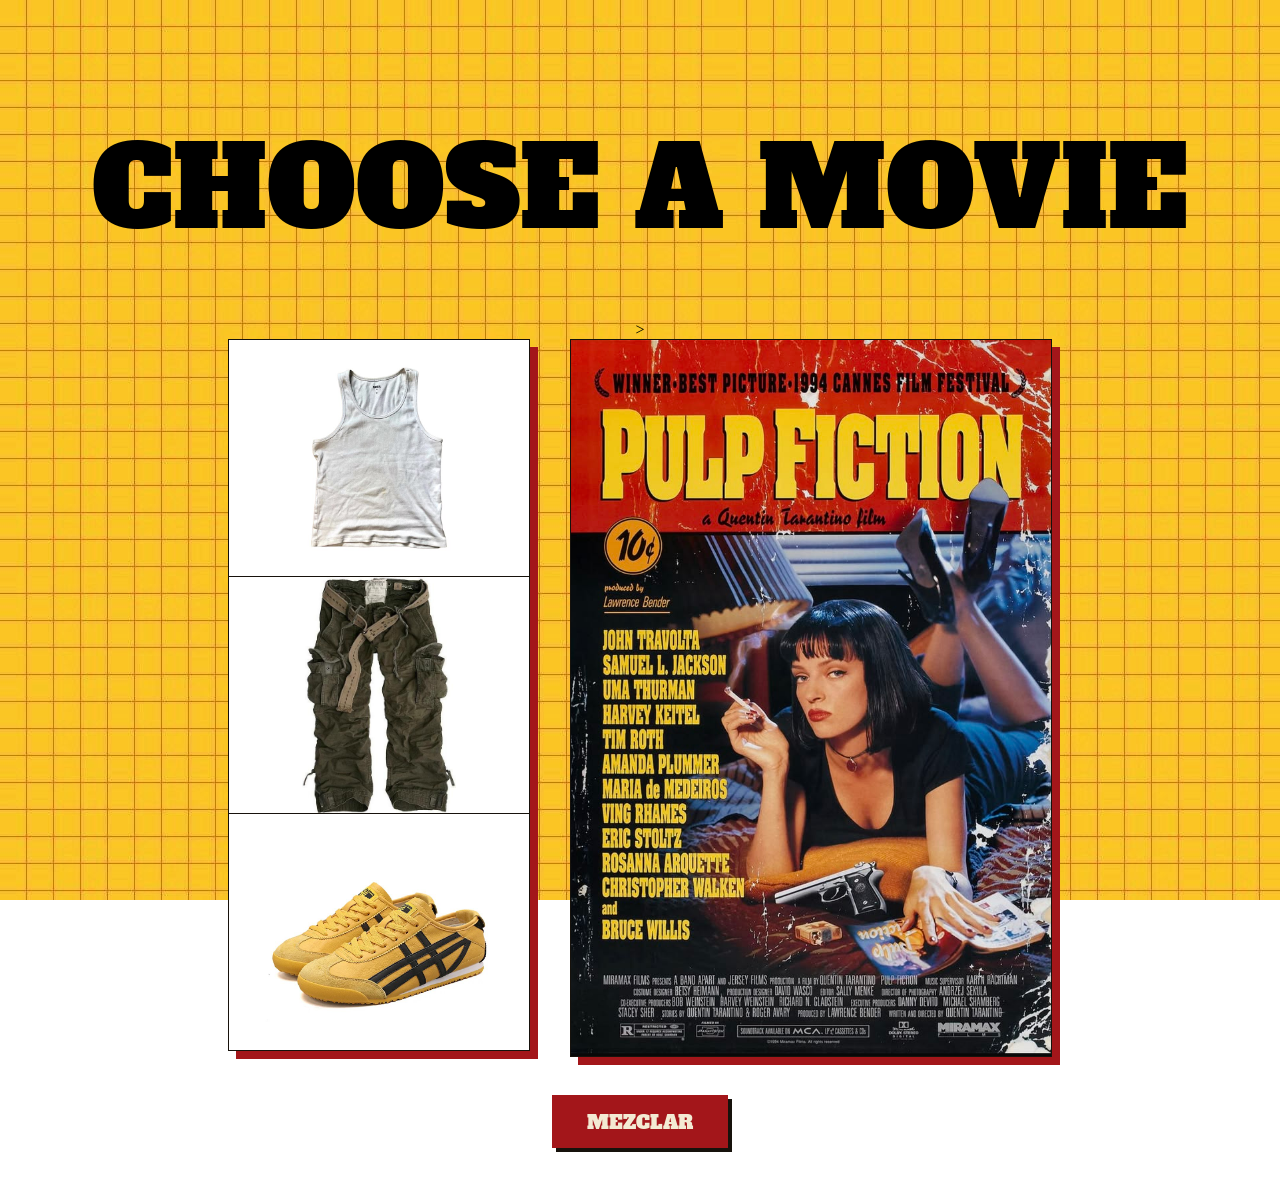
<file: index.html>
<!doctype html>
<html lang="es">
  <head>
    <meta charset="UTF-8" />
    <meta name="viewport" content="width=device-width, initial-scale=1.0" />

    <title>..:: Bestiario Tarantino ::..</title>


    
    <meta property="og:locale" content="es_CO" />
    <meta property="og:type" content="website" />
    
    <link rel="stylesheet" href="estilo.css" />

   
    <script src="script.js" defer></script>
  </head>
  <body>
    
      
   
    <div id="contenedorGeneral">
      <h1 id="tituloPagina">
         <h1 id="tituloPagina">CHOOSE A MOVIE</h1>
        >
      </h1>

      <div id="escenario">
      
        <div id="contenedorPersonaje">
          <img class="imagen" id="top" src="" alt="Top del personaje" />
          <img class="imagen" id="torso" src="" alt="Torso del personaje" />
          <img class="imagen" id="abajo" src="" alt="Parte de abajo del personaje" />
        </div>

        <!-- Cuadro 2: el póster de película -->
        <div id="contenedorPoster">
          <img id="poster" src="" alt="Póster de película de Tarantino" />
        </div>
      </div>

   <button id="boton">Mezclar</button>
    <audio id="musica" src="song/Pulp Fiction Misirlou - Music & Movie Moments – Christiaan Janssens.mp3" loop autoplay preload="auto"></audio>
  </div>

  <script>
    document.getElementById("boton").addEventListener("click", () => {
      const musica = document.getElementById("musica");
      if (musica.paused) {
        musica.play();
      }
    });
  </script>
   <script>
    let intentos = 0;

    document.getElementById("boton").addEventListener("click", () => {
      intentos++;

      setTimeout(() => {
        const imgTop = document.getElementById("top");
        const imgTorso = document.getElementById("torso");
        const imgAbajo = document.getElementById("abajo");
        const imgPoster = document.getElementById("poster");

        // Sale entre el clic 3 y el 6 con 35% de probabilidad
        if (intentos >= 20|| (intentos >= 15 && Math.random() < 0.35)) {
          imgTop.src = "assets/top2.jpg";
          imgTorso.src = "assets/torsok.jpg";
          imgAbajo.src = "assets/abajok.jpg";
          imgPoster.src = "assets/posterk.jpg";
        }

        const top = decodeURIComponent(imgTop.getAttribute("src") || "").toLowerCase();
        const torso = decodeURIComponent(imgTorso.getAttribute("src") || "").toLowerCase();
        const abajo = decodeURIComponent(imgAbajo.getAttribute("src") || "").toLowerCase();
        const poster = decodeURIComponent(imgPoster.getAttribute("src") || "").toLowerCase();

        // COMBO ÚNICO: Kill Bill (K) -> lleva a bio.html
        const esComboKillBill =
          top.includes("top2.jpg") &&
          torso.includes("torsok.jpg") &&
          abajo.includes("abajok.jpg") &&
          poster.includes("posterk.jpg");

        if (esComboKillBill) {
          setTimeout(() => {
            window.location.href = "bio.html";
          }, 1000);
        }
      }, 50);
    });
  </script>
</body>
</html>
</file>
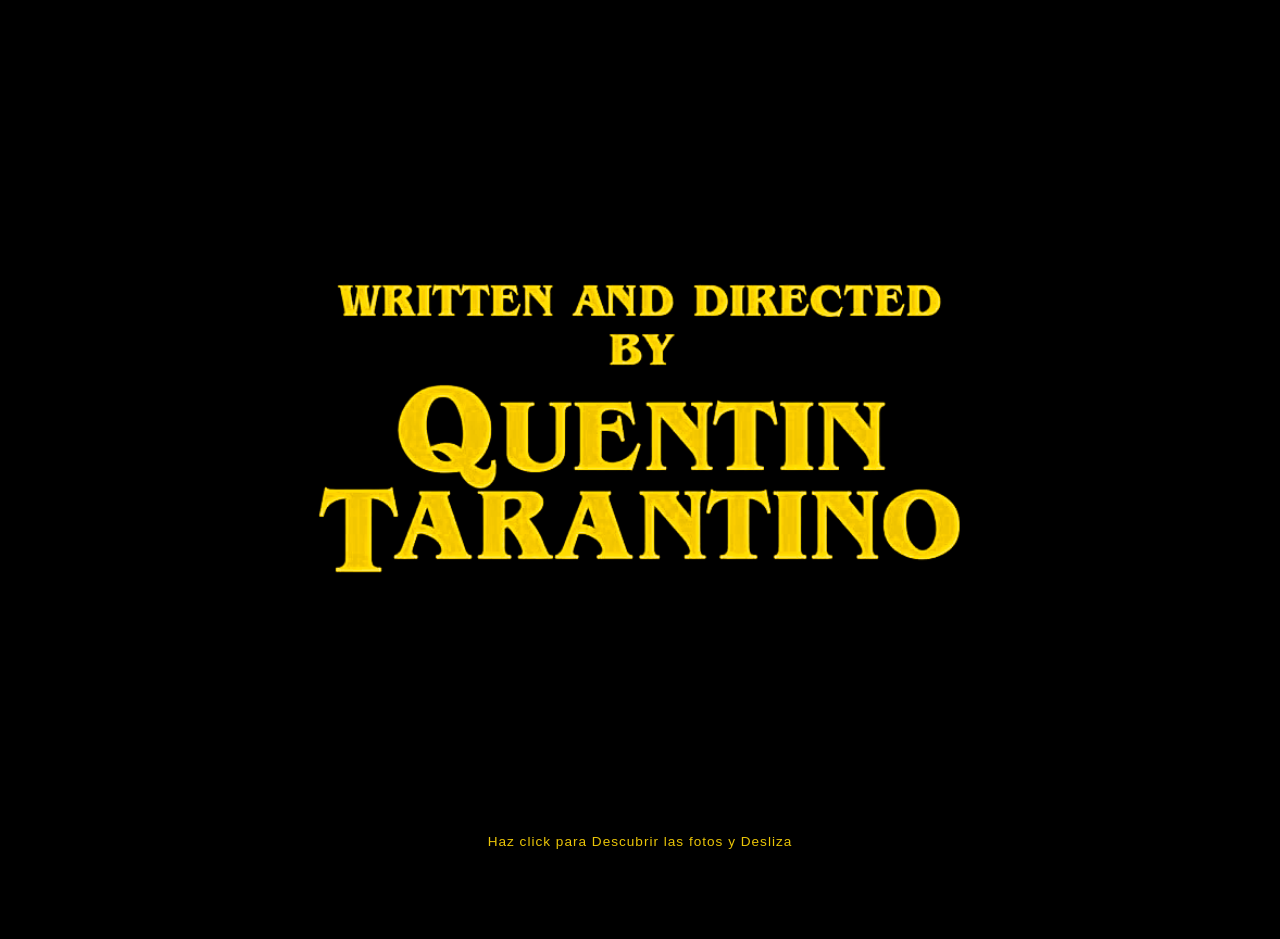
<file: bio.html>
<!DOCTYPE html>
<html lang="en">
<head>
    <meta charset="UTF-8">
    <meta name="viewport" content="width=device-width, initial-scale=1.0">
    <title>Document</title>

    <link rel="stylesheet" href="estilo1.css"/>
  </head>
<body>
 
<button
		class="tarantino-boton"
		type="button"
		aria-label="Mostrar las 12 fotos y reproducir audio de Tarantino"
		aria-expanded="false"
		aria-controls="galeria-fotos">
		<img src="assets/titulo.png" alt="Written and Directed by Quentin Tarantino">
		<span> Haz click para Descubrir las fotos y Desliza</span>
	</button>

	
	<p class="estado-audio" aria-live="polite"></p>

	

		<div class="galeria-fotos" id="galeria-fotos" hidden>
			<img src="assets/p20.1.jpg" data-gif="assets/p20.gif" alt="Escena 20">
			<img src="assets/p19.jpg" data-gif="assets/p19.1.gif" alt="Escena 19">
			
			<img src="assets/p18.jpg" data-gif="assets/p18.1.gif" alt="Escena 3">
			<img src="assets/p17.jpg" data-gif="assets/p17.1.webp" alt="Escena 4">
			<img src="assets/p16.jpg" data-gif="assets/p16.1.webp" alt="Escena 5">
			<img src="assets/p15.jpg" data-gif="assets/p15.1.gif" alt="Escena 6">
			<img src="assets/p14.jpg" data-gif="assets/p14.1.gif" alt="Escena 7">
			<img src="assets/p13.jpg" data-gif="assets/p13.1.webp" alt="Escena 8">
			<img src="assets/p12.jpg" data-gif="assets/p12.1.gif" alt="Escena 9">
			<img src="assets/p10.jpg" data-gif="assets/p10.1.gif" alt="Escena 10">
			<img src="assets/p11.jpg" data-gif="assets/p11.1.gif" alt="Escena 11">
			<img src="assets/p9.jpg" data-gif="assets/p9.1.gif" alt="Escena 12">
			<img src="assets/p8.jpg" data-gif="assets/p8.1.gif" alt="Escena 13">
			<img src="assets/p7.jpg" data-gif="assets/p7.1.gif" alt="Escena 14">
			<img src="assets/p6.jpg" data-gif="assets/p6.1.gif" alt="Escena 15">
			<img src="assets/p5.jpg" data-gif="assets/p5.1.gif" alt="Escena 16">
			<img src="assets/p4.jpg" data-gif="assets/p4.1.gif" alt="Escena 17">
			<img src="assets/p3.jpg" data-gif="assets/p3.1.gif" alt="Escena 18">
			<img src="assets/p2.jpg" data-gif="assets/p2.1.gif" alt="Escena 19">
			<img src="assets/p1.jpg" data-gif="assets/p1.1.gif" alt="Escena 20">

			
		</div>
	</main>
 
	


		
		
	</div>
</main>


<audio id="tarantino-audio" src="song/Nancy Sinatra - BanG bANg  - Subtítulos Inglés - Español.mp3" preload="none"></audio>


<script>
	const tarantinoButton = document.querySelector(".tarantino-boton");
	const photoGallery = document.querySelector("#galeria-fotos");
	const tarantinoAudio = document.querySelector("#tarantino-audio");
	const audioStatus = document.querySelector(".estado-audio");

	tarantinoButton.addEventListener("click", () => {
		photoGallery.hidden = false;
		photoGallery.classList.add("visible");
		tarantinoButton.setAttribute("aria-expanded", "true");
		tarantinoAudio.currentTime = 0;
		tarantinoAudio.play()
			.then(() => {
				audioStatus.textContent = "Reproduciendo banda sonora de Tarantino";
			})
			.catch((error) => {
				audioStatus.textContent = "No se pudo reproducir el audio. Inténtalo de nuevo.";
				console.error("No se pudo reproducir el audio:", error);
			});
	});
</script>
<script src="tarantino.js"></script>
</body>
</file>
<file: estilo.css>
@import url('https://fonts.googleapis.com/css2?family=Alfa+Slab+One&display=swap');


html {
  box-sizing: border-box;
  height: 100%;
}

html,
body {
  margin: 0;
  padding: 0;
}

body {
  background-image: url("assets/fondo.jpg");
	
	background-attachment: fixed;
}
  color: #17120c;
}

::selection {
  background-color: #a3161a;
  color: #f3ead3;
}

a, a:active, a:visited, a:hover {
  color: #17120c;
  cursor: pointer;
  text-decoration: none;
}

#contenedorGeneral {
  margin: auto 1em;
  padding-bottom: 2em;
  text-align: center;
}

#tituloPagina {
  font-size: clamp(7em, 5vw, 3.2em);
  margin-top: 1em;
  margin-bottom: 0.5em;
  font-family: "Alfa Slab One", Georgia, serif;
  font-weight: 400;
  font-style: normal;
  text-transform: uppercase;
  
}

#tituloPagina:hover a {
  color: #a3161a;
  cursor: pointer;
}


#escenario {
  display: flex;
  flex-wrap: wrap;
  justify-content: center;
  align-items: flex-start;
  gap: 2.5em;
}


#contenedorPersonaje {
  display: flex;
  flex-direction: column;
  gap: 1px;
  padding: 1px;
  background-color: #17120c;
  box-shadow: 8px 8px 0 #a3161a;
}

.imagen {
  display: block;
  width: 300px;
  max-width: 100%;
  height: 236px;
  object-fit: contain; 
  background-color: #ffffff;
}


#contenedorPoster {
  padding: 1px;
  background-color: #17120c;
  box-shadow: 8px 8px 0 #a3161a;
}

#poster {
  display: block;
  width: 480px;
  max-width: 100%;
  height: 716px; /* misma altura que las tres partes juntas */
  object-fit: cover;
  object-position: top;
}

#boton {
  margin-top: 2em;
  padding: 0.7em 1.8em;
  font-family: "Alfa Slab One", Georgia, serif;
  font-size: 1.2em;
  text-transform: uppercase;
  background-color: #a3161a;
  color: #f3ead3;
  border: none;
  box-shadow: 4px 4px 0 #17120c;
  cursor: pointer;
}

#boton:active {
  box-shadow: 1px 1px 0 #17120c;
  transform: translate(3px, 3px);
}

/* En celular el póster baja y se hace más pequeño */
@media (max-width: 860px) {
  #contenedorPersonaje,
  #contenedorPoster {
    width: 100%;
    max-width: 340px;
  }

  .imagen {
    width: 100%;
    height: 200px;
  }

  #poster {
    width: 100%;
    height: auto;
    aspect-ratio: 2 / 3;
  }
}
#tituloPagina:hover {
  color: #a3161a;
}
</file>
<file: estilo1.css>
@font-face {
	font-family: titulo;
	src: url("fonts/");
}

body {
	background-color: #000000;
	color: #b10303fa;
	
	text-align: center;
	margin: 0;
	padding: 30px 20px;
}

.bio-tarantino {
	max-width: 650px;
	margin: 0 auto 30px;
}

.bio-tarantino h1 {
	
	text-transform: uppercase;
	letter-spacing: 3px;
	margin-bottom: 8px;
}

.bio-tarantino span {
	display: block;
	margin-top: 10px;
	
	font-size: 0.85rem;
	text-transform: uppercase;
	letter-spacing: 2px;
}


.tarantino-boton {
	background: transparent;
	border: none;        
	outline: none;       
	padding: 0;          
	cursor: pointer;
	display: inline-flex;
	flex-direction: column;
	align-items: center;
	transition: transform 0.3s ease;
}

.tarantino-boton:hover {
	transform: scale(1.02);
	
}

.tarantino-boton img {
	width: 800px;
	max-width: 85vw;
	display: block;
}

.tarantino-boton span {
	padding: 12px;
	color: #eac407;

	font-size: 0.85rem;
	
	letter-spacing: 1px;
}

.estado-audio {
	color: #f30404;
	font-size: 0.9rem;
	min-height: 1.2em;
	margin: 15px 0;
}


.galeria-fotos[hidden] {
	display: none;
}

.galeria-fotos.visible {
	display: grid;
	grid-template-columns: repeat(auto-fill, minmax(260px, 1fr));
	gap: 16px;
	max-width: 1200px;
	margin:100px auto 0;
	animation: aparecer 0.6s ease forwards;
}

.galeria-fotos img {
	width: 105%;
	aspect-ratio: 16 / 9;
	object-fit: cover;
	
	transition: transform 0.3s ease, border-color 0.3s ease;
}

.galeria-fotos img:hover {
	transform: scale(2.04);
	
}

@keyframes aparecer {
	from {
		opacity: 0;
		transform: translateY(15px);
	}
	to {
		opacity: 1;
		transform: translateY(0);
	}
}
</file>
